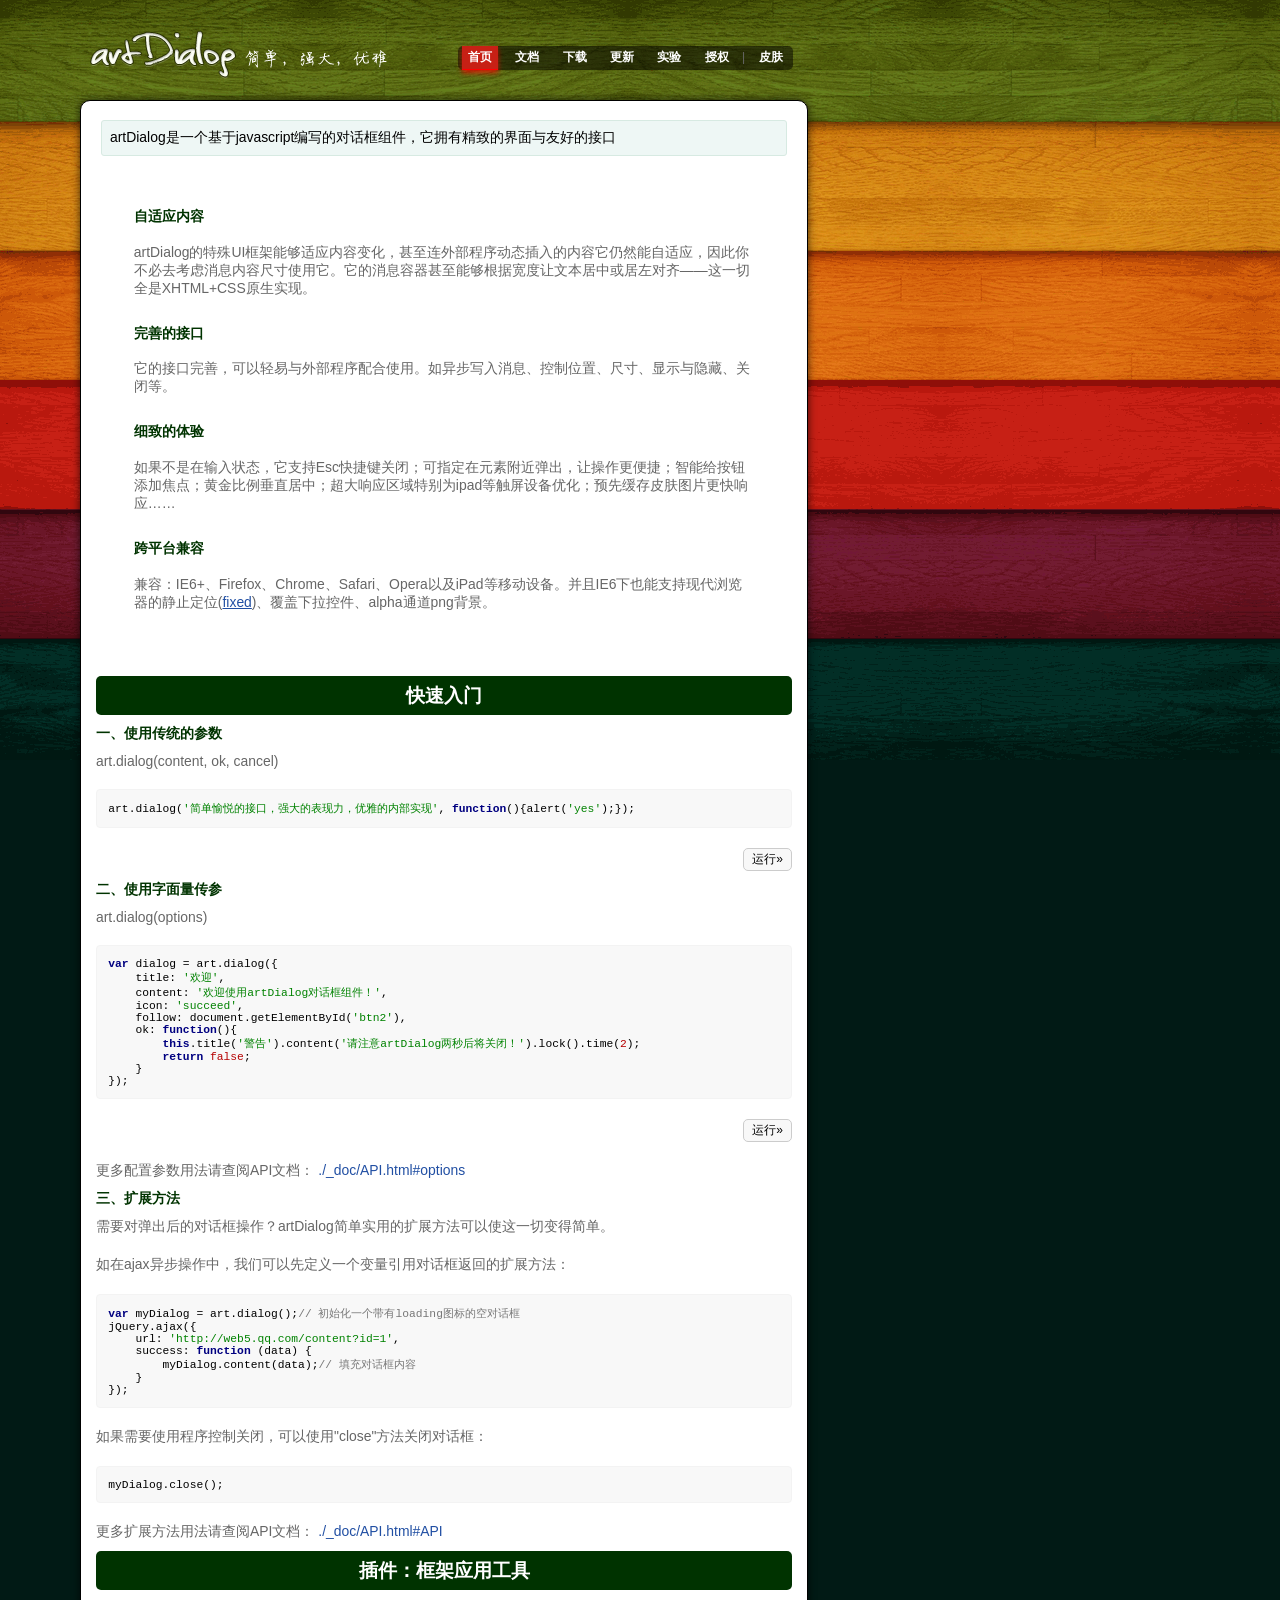
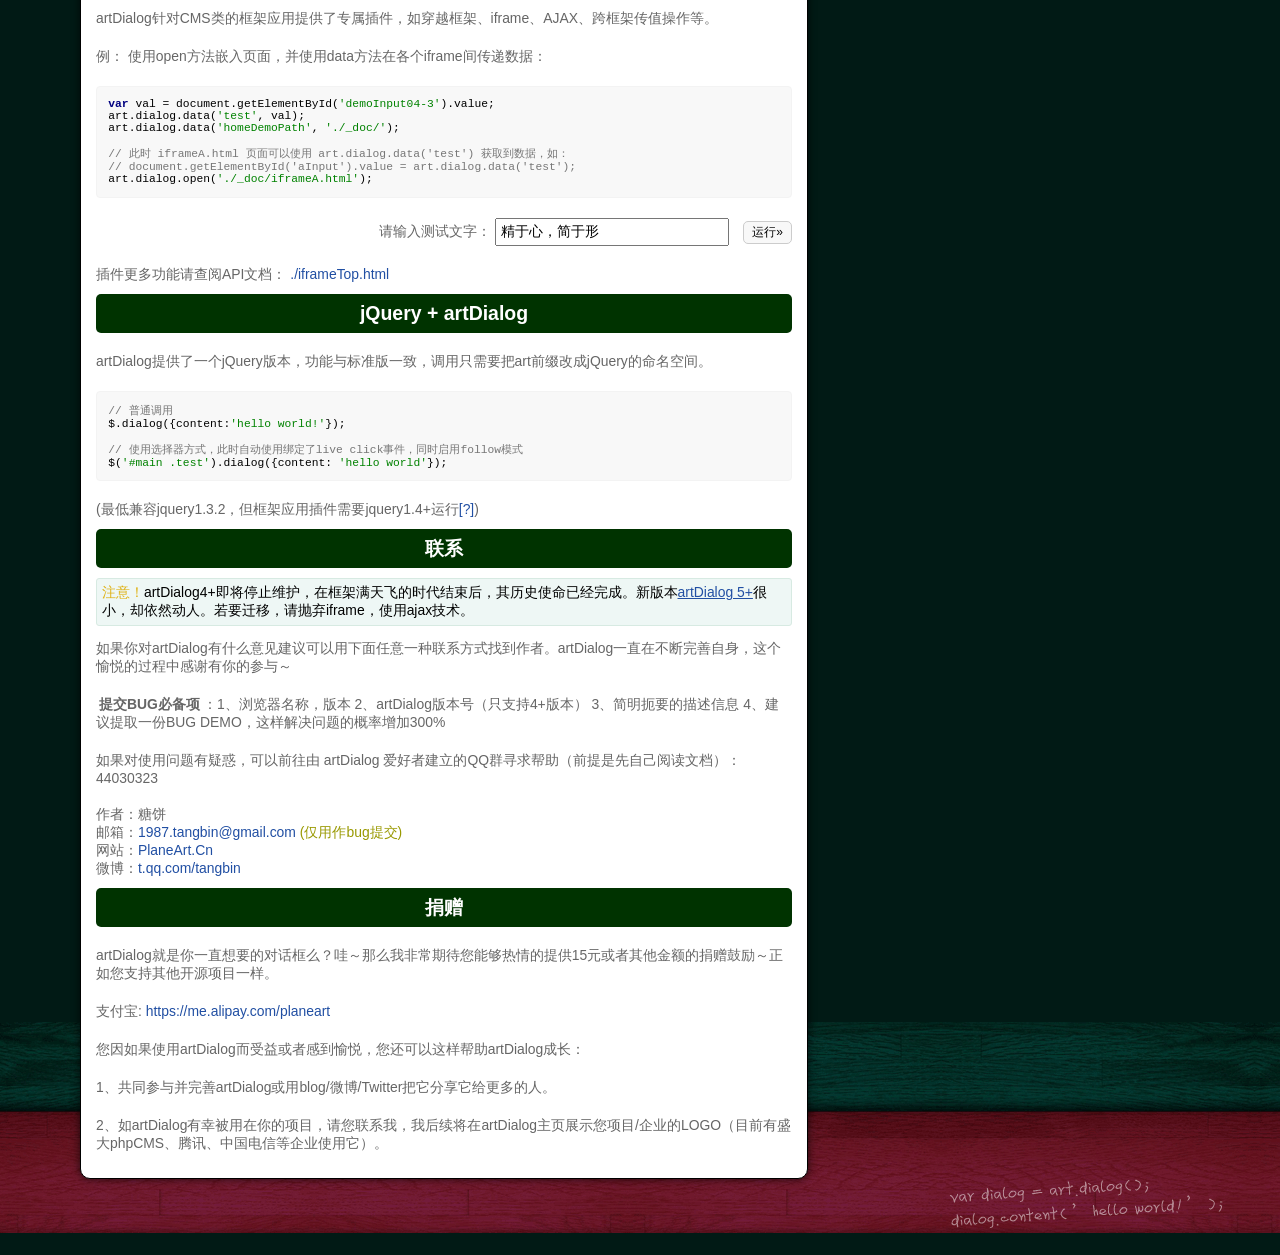
<file: Cheqishi/src/main/resources/static/public/artDialog4.1.7/index.html>
﻿<!DOCTYPE html PUBLIC "-//W3C//DTD XHTML 1.0 Transitional//EN" "http://www.w3.org/TR/xhtml1/DTD/xhtml1-transitional.dtd">
<html xmlns="http://www.w3.org/1999/xhtml">
<head>
<meta http-equiv="Content-Type" content="text/html; charset=utf-8" />
<title>artDialog</title>
<meta name="keywords" content="artDialog,javascript,dialog,jQuery" />
<meta name="description" content="artDialog是一个精巧的web对话框组件，压缩后只有十多KB，并且不依赖其他框架。" />
<script>
// skin demo
(function() {
	var _skin, _jQuery;
	var _search = window.location.search;
	if (_search) {
		_skin = _search.split('demoSkin=')[1];
		_jQuery = _search.indexOf('jQuery=true') !== -1;
		if (_jQuery) document.write('<scr'+'ipt src="jquery-1.6.2.min.js"></sc'+'ript>');
	};
	
	document.write('<scr'+'ipt src="artDialog.source.js?skin=' + (_skin || 'default') +'"></sc'+'ript>');
	window._isDemoSkin = !!_skin;
})();
</script>
<script src="./plugins/iframeTools.source.js"></script>
<script src="./_doc/demo.js"></script>
<script src="./_doc/highlight/highlight.pack.js"></script>
<script src="./_doc/highlight/languages/javascript.js"></script>
<script>
hljs.tabReplace = '    ';
hljs.initHighlightingOnLoad();
</script>
<link href="./_doc/demo.css" rel="stylesheet" type="text/css" />
<link rel="stylesheet" href="./_doc/highlight/styles/magula.css" />
</head>

<body>
<div id="doc">
  <div id="header">
    <h1 id="logo"><a href="index.html">artDialog</a></h1>
    <ul id="nav" class="nav">
      <li><a href="index.html" class="home">首页</a></li>
      <li><a href="./_doc/API.html" class="api">文档</a></li>
      <li><a href="./_doc/down.html" class="down">下载</a></li>
      <li><a href="./_doc/log.html" class="log">更新</a></li>
      <li><a href="./_doc/labs.html" class="labs">实验</a></li>
      <li><a href="./_doc/license.html" class="license">授权</a></li>
      |
      <li><a href="#" id="nav-skin">皮肤</a></li>
    </ul>
  </div>
  <div id="main">
    <div class="tips" style="margin:4px 5px; padding:8px; background:#EEF7F5; text-align:left; color:#000; border-radius:3px; border:1px solid #D7EAE2; ">artDialog是一个基于javascript编写的对话框组件，它拥有精致的界面与友好的接口</div>
    <dl class="about">
      <dt>自适应内容</dt>
      <dd>artDialog的特殊UI框架能够适应内容变化，甚至连外部程序动态插入的内容它仍然能自适应，因此你不必去考虑消息内容尺寸使用它。它的消息容器甚至能够根据宽度让文本居中或居左对齐——这一切全是XHTML+CSS原生实现。</dd>
      <dt>完善的接口</dt>
      <dd>它的接口完善，可以轻易与外部程序配合使用。如异步写入消息、控制位置、尺寸、显示与隐藏、关闭等。</dd>
      <dt>细致的体验</dt>
      <dd>如果不是在输入状态，它支持Esc快捷键关闭；可指定在元素附近弹出，让操作更便捷；智能给按钮添加焦点；黄金比例垂直居中；超大响应区域特别为ipad等触屏设备优化；预先缓存皮肤图片更快响应……</dd>
      <dt>跨平台兼容</dt>
      <dd>兼容：IE6+、Firefox、Chrome、Safari、Opera以及iPad等移动设备。并且IE6下也能支持现代浏览器的静止定位(<a href="http://www.planeart.cn/?p=877" target="_blank" title="阅读作者ie6Fixed相关博文" style="text-decoration:underline">fixed</a>)、<!--[if gte IE 7]><!-->覆盖下拉控件<!--<![endif]--><!--[if lt IE 7]><select><option>覆盖下拉控件</option></select><![endif]-->、alpha通道png背景。</dd>
    </dl>
    <h2>快速入门</h2>
    <h3>一、使用传统的参数</h3>
    <p>art.dialog(content, ok, cancel)</p>
    <div id="demoCode01">
      <pre><code class=" javascript">art.dialog('简单愉悦的接口，强大的表现力，优雅的内部实现', function(){alert('yes');});</code></pre>
    </div>
    <p class="buttons">
      <button class="runCode" id="btn1" title="btn1" name="demoCode01">运行&raquo;</button>
    </p>
    <h3>二、使用字面量传参</h3>
    <p>art.dialog(options)</p>
    <div id="demoCode02">
      <pre><code class=" javascript">var dialog = art.dialog({
    title: '欢迎',
	content: '欢迎使用artDialog对话框组件！',
	icon: 'succeed',
    follow: document.getElementById('btn2'),
    ok: function(){
        this.title('警告').content('请注意artDialog两秒后将关闭！').lock().time(2);
        return false;
    }
});
</code></pre>
    </div>
    <p class="buttons">
      <button class="runCode" id="btn2" title="btn2" name="demoCode02">运行&raquo;</button>
    </p>
    <p>更多配置参数用法请查阅API文档： <a href="./_doc/API.html#options">./_doc/API.html#options</a></p>
    <h3>三、扩展方法</h3>
    <p>需要对弹出后的对话框操作？artDialog简单实用的扩展方法可以使这一切变得简单。</p>
    <p>如在ajax异步操作中，我们可以先定义一个变量引用对话框返回的扩展方法：</p>
    <pre><code class=" javascript">var myDialog = art.dialog();// 初始化一个带有loading图标的空对话框
jQuery.ajax({
	url: 'http://web5.qq.com/content?id=1',
    success: function (data) {
        myDialog.content(data);// 填充对话框内容
    }
});
</code></pre>
    <p>如果需要使用程序控制关闭，可以使用"close"方法关闭对话框：</p>
    <pre><code class=" javascript">myDialog.close();</code></pre>
    <p>更多扩展方法用法请查阅API文档： <a href="./_doc/API.html#API">./_doc/API.html#API</a></p>
    <h2>插件：框架应用工具</h2>
    <p>artDialog针对CMS类的框架应用提供了专属插件，如穿越框架、iframe、AJAX、跨框架传值操作等。</p>
    <p>例： 使用open方法嵌入页面，并使用data方法在各个iframe间传递数据：</p>
    <div id="demoCode04-3">
      <pre><code class="javascript">var val = document.getElementById('demoInput04-3').value;
art.dialog.data('test', val);
art.dialog.data('homeDemoPath', './_doc/');

// 此时 iframeA.html 页面可以使用 art.dialog.data('test') 获取到数据，如：
// document.getElementById('aInput').value = art.dialog.data('test');
art.dialog.open('./_doc/iframeA.html');
</code></pre>
    </div>
    <p class="buttons"> 请输入测试文字：
      <input id="demoInput04-3" title="demoInput04-3" type="text" value="精于心，简于形" style="padding:4px; width:16em; margin-right:10px" />
      <button class="runCode" name="demoCode04-3">运行&raquo;</button>
    </p>
    <p>插件更多功能请查阅API文档： <a target="_blank" href="./iframeTop.html">./iframeTop.html</a></p>
    <h2>jQuery + artDialog</h2>
    <p>artDialog提供了一个jQuery版本，功能与标准版一致，调用只需要把art前缀改成jQuery的命名空间。</p>
    <pre><code class=" javascript">// 普通调用
$.dialog({content:'hello world!'});

// 使用选择器方式，此时自动使用绑定了live click事件，同时启用follow模式
$('#main .test').dialog({content: 'hello world'});</code></pre>
<p>(最低兼容jquery1.3.2，但框架应用插件需要jquery1.4+运行<a href="#?" title="jQuery版本小于1.4不能获取iframe内部尺寸，导致open方法无法自适应内容尺寸">[?]</a>)</p>
    <h2>联系</h2>


<div style="margin:4px 0; padding:5px; background:#EEF7F5; text-align:left; color:#000; border-radius:3px; border:1px solid #D7EAE2;" class="tips"><span style="color:#DFB113">注意！</span>artDialog4+即将停止维护，在框架满天飞的时代结束后，其历史使命已经完成。新版本<a href="https://github.com/aui/artDialog" style="text-decoration:underline;">artDialog 5+</a>很小，却依然动人。若要迁移，请抛弃iframe，使用ajax技术。</div>

    <p>如果你对artDialog有什么意见建议可以用下面任意一种联系方式找到作者。artDialog一直在不断完善自身，这个愉悦的过程中感谢有你的参与～</p>
    <p><strong>提交BUG必备项</strong>：1、浏览器名称，版本 2、artDialog版本号（只支持4+版本） 3、简明扼要的描述信息 4、建议提取一份BUG DEMO，这样解决问题的概率增加300%</p>
    <p>如果对使用问题有疑惑，可以前往由 artDialog 爱好者建立的QQ群寻求帮助（前提是先自己阅读文档）： 44030323 </p>
    <p>作者：糖饼<br />
      邮箱：<span id="myEmail"></span> <span style="color:#990">(仅用作bug提交)</span><br />
      网站：<a href="http://www.planeart.cn" target="_blank">PlaneArt.Cn</a><br />
      微博：<a href="http://t.qq.com/tangbin">t.qq.com/tangbin</a></p>
    <h2>捐赠</h2>
    <p>artDialog就是你一直想要的对话框么？哇～那么我非常期待您能够热情的提供15元或者其他金额的捐赠鼓励～正如您支持其他开源项目一样。</p>
    <p>支付宝: <a href="https://me.alipay.com/planeart" target="_blank">https://me.alipay.com/planeart</a></p>
    <p>您因如果使用artDialog而受益或者感到愉悦，您还可以这样帮助artDialog成长：</p>
    <p> 1、共同参与并完善artDialog或用blog/微博/Twitter把它分享它给更多的人。</p>
    <p> 2、如artDialog有幸被用在你的项目，请您联系我，我后续将在artDialog主页展示您项目/企业的LOGO（目前有盛大phpCMS、腾讯、中国电信等企业使用它）。</p>
  </div>
  <div id="footer"></div>
</div>
<script>
(function(){
	var myMail = 1987 + '.' + 'tangbin' + '@' + 'gmail.com';
	myMail = '<a href="mailto:' + myMail + '">' + myMail + '</a>';
	document.getElementById('myEmail').innerHTML = myMail;
	

})();
</script>
<script>_isDemoSkin && window._demoSkin && _demoSkin();</script>
</body>
</html>
</file>
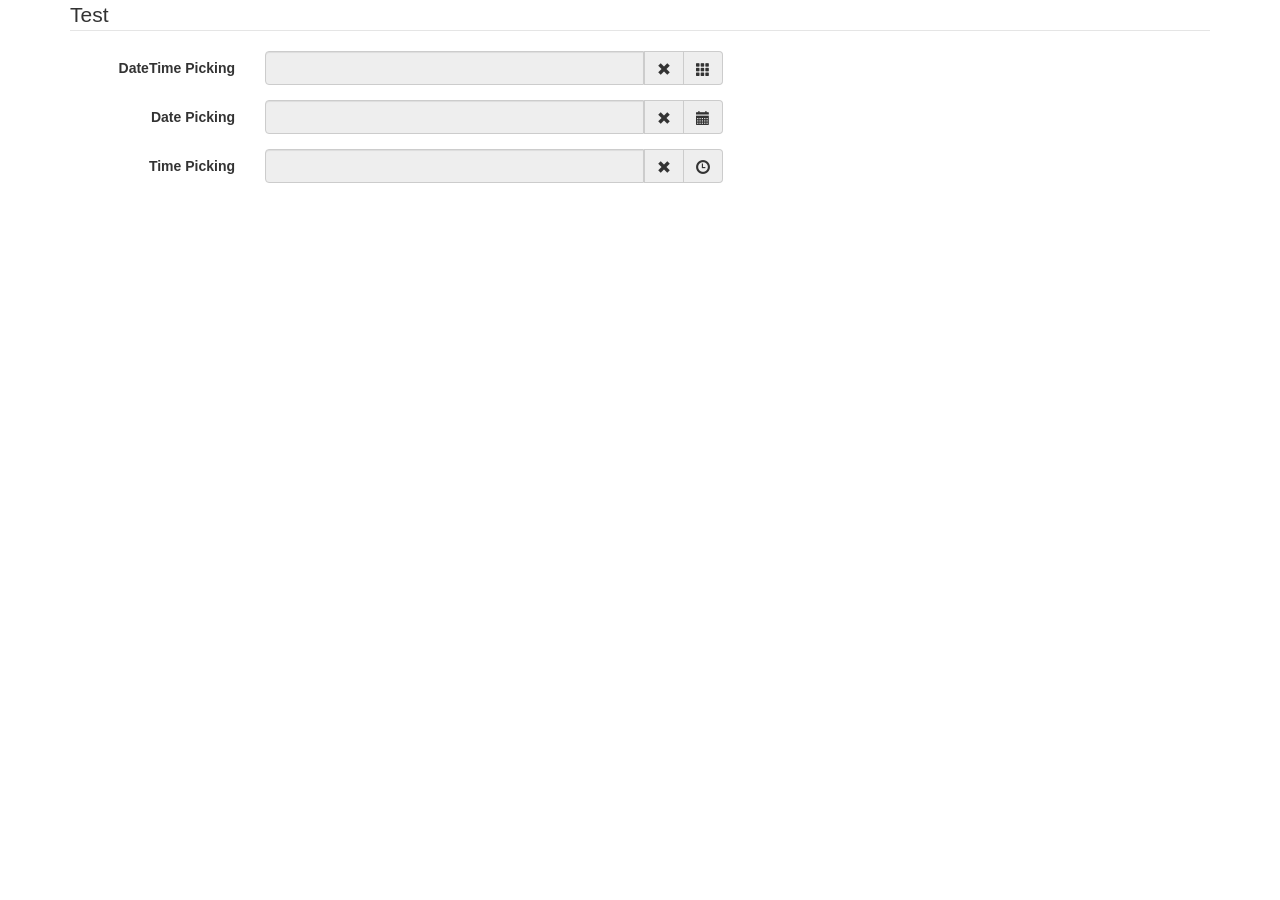
<file: Cheqishi/src/main/resources/static/img/pd-8393e91a-c1ba-11e4-8770-00163e001348/bootstrap-datetimepicker-master-150303233229/index.html>
<!doctype html>
<html>
<head>
<meta charset="utf-8">
<title>无标题文档</title>
<style type="text/css">
body {
	margin: 0px;
}
iframe{
	border-width: 0px;
}
</style>
</head>

<body>
<iframe src="sampleinbootstrapv3/index.html" width="100%" height="800px">


</body>
</html>
</file>
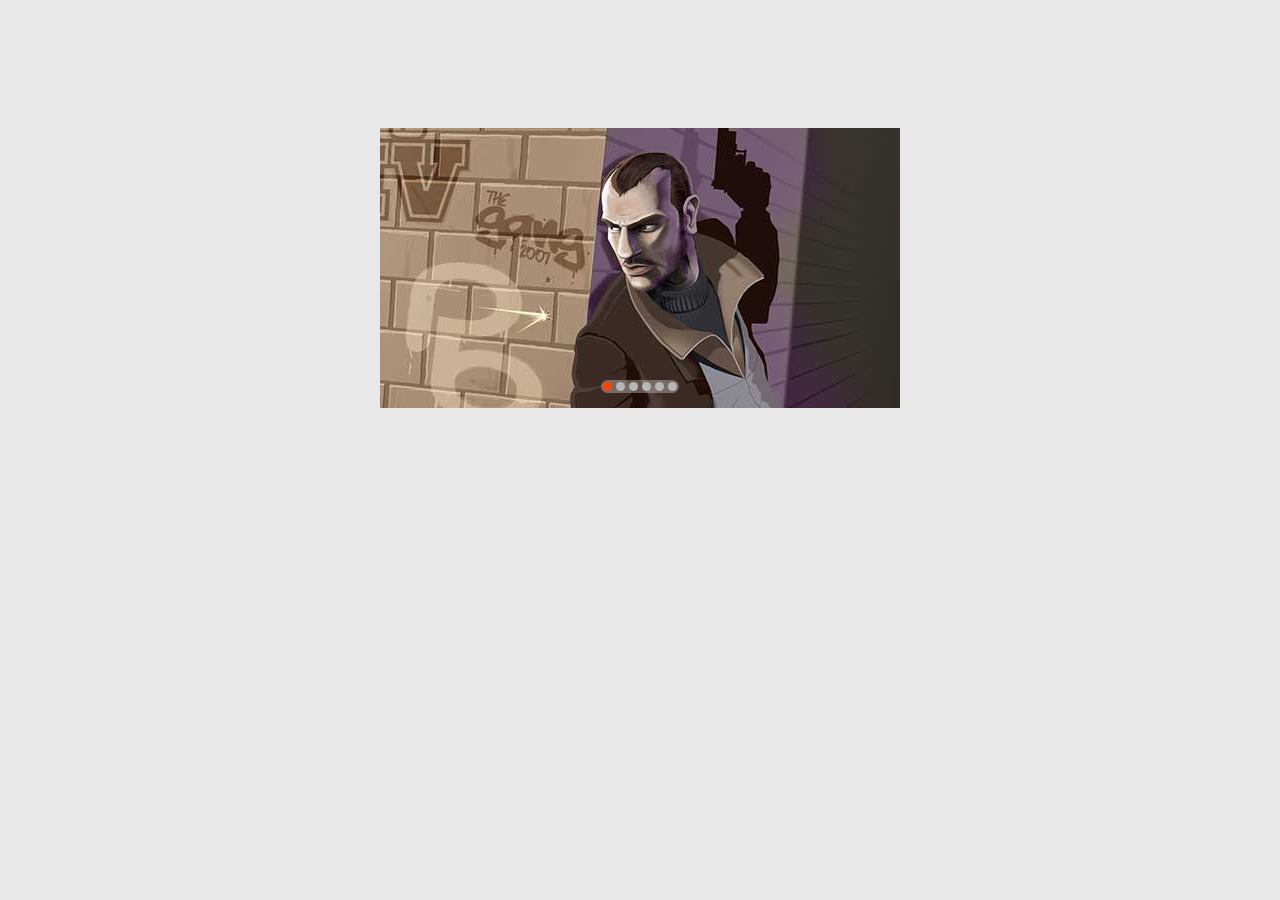
<file: Cheqishi/src/main/resources/static/img/pd-f10ed558-2d96-11e4-8b02-000c29f61318/taobaolbt/index.html>
<!DOCTYPE html PUBLIC "-//W3C//DTD XHTML 1.0 Transitional//EN" "http://www.w3.org/TR/xhtml1/DTD/xhtml1-transitional.dtd">
<html xmlns="http://www.w3.org/1999/xhtml">
<head>
<meta http-equiv="Content-Type" content="text/html; charset=utf-8" />
<title>仿淘宝首页jquery轮播焦点图</title>

<style type="text/css">
body,ul,ol,li,p,h1,h2,h3,h4,h5,h6,form,fieldset,table,td,img,div,dl,dt,dd,input{margin:0;padding:0;}
body{ font-size: 12px; background-color: #E8E8E8; }
img{border:none;}
li{list-style:none;}
input,select,textarea{outline:none;}
textarea{resize:none;}
a{text-decoration:none;}

/*清浮动*/
.clearfix:after{content:"";display:block;clear:both;}
.clearfix{zoom:1;}

/* banner */
.banner{ width: 520px; height: 280px; position: relative; overflow: hidden; margin-bottom: 0; margin-left: auto; margin-right: auto; margin-top: 10%; }
.banner-btn{display:none;}
.banner-btn a{display:block;line-height:40px;position:absolute;top:120px;width:40px;height:40px;background-color:#000;opacity:0.3;filter:alpha(opacity=30) color:rgb(255, 255, 255);overflow:hidden;z-index:4;}
.prevBtn{left:5px;}
.nextBtn{right:5px;}
.banner-img{font-size:0;*word-spacing:-1px;/* IE6、7 */ letter-spacing:-3px;position:relative;}
.banner-img li{display:inline-block;*display:inline;*zoom:1;/* IE6、7 */ vertical-align:top;letter-spacing:normal;word-spacing:normal;font-size:12px;}
.banner i{background:url(http://gtms01.alicdn.com/tps/i1/T1szNBFzlmXXX8QSDI-400-340.png)  no-repeat;width:15px;height:23px;cursor:pointer;margin:8px 0 0 12px;display:block;}
.banner .nextBtn i{background-position:-200px -24px;}
.banner .prevBtn i{background-position:-200px 0px;}

.banner-circle{position:absolute;left:50%;bottom:15px;height:13px;text-align:center;font-size:0;border-radius:10px;background:rgba(255,255,255,0.3);filter:alpha(opacity:30);}
.banner-circle li{border-radius:10px;margin:2px;display:inline-block;display:-moz-inline-stack;vertical-align:middle;zoom:1;}
.banner-circle li a{display:block;padding-top:9px;width:9px;height:0;border-radius:50%;background:#B7B7B7;overflow:hidden;}
.banner-circle .selected a{background:#F40;}
</style>

<script type="text/javascript" src="js/jquery.min.js"></script>
<script type="text/javascript">
$(function(){
        var $banner=$('.banner');
        var $banner_ul=$('.banner-img');
        var $btn=$('.banner-btn');
        var $btn_a=$btn.find('a')
        var v_width=$banner.width();
        
        var page=1;
        
        var timer=null;
        var btnClass=null;

        var page_count=$banner_ul.find('li').length;//把这个值赋给小圆点的个数
        
        var banner_cir="<li class='selected' href='#'><a></a></li>";
        for(var i=1;i<page_count;i++){
                //动态添加小圆点
                banner_cir+="<li><a href='#'></a></li>";
                }
        $('.banner-circle').append(banner_cir);
        
        var cirLeft=$('.banner-circle').width()*(-0.5);
        $('.banner-circle').css({'marginLeft':cirLeft});
        
        $banner_ul.width(page_count*v_width);
        
        function move(obj,classname){
                //手动及自动播放
        if(!$banner_ul.is(':animated')){
                if(classname=='prevBtn'){
                        if(page==1){
                                        $banner_ul.animate({left:-v_width*(page_count-1)});
                                        page=page_count; 
                                        cirMove();
                        }
                        else{
                                        $banner_ul.animate({left:'+='+v_width},"slow");
                                        page--;
                                        cirMove();
                        }        
                }
                else{
                        if(page==page_count){
                                        $banner_ul.animate({left:0});
                                        page=1;
                                        cirMove();
                                }
                        else{
                                        $banner_ul.animate({left:'-='+v_width},"slow");
                                        page++;
                                        cirMove();
                                }
                        }
                }
        }
        
        function cirMove(){
                //检测page的值，使当前的page与selected的小圆点一致
                $('.banner-circle li').eq(page-1).addClass('selected')
                                                                                                .siblings().removeClass('selected');
        }
        
        $banner.mouseover(function(){
                $btn.css({'display':'block'});
                clearInterval(timer);
                                }).mouseout(function(){
                $btn.css({'display':'none'});                
                clearInterval(timer);
                timer=setInterval(move,3000);
                                }).trigger("mouseout");//激活自动播放

        $btn_a.mouseover(function(){
                //实现透明渐变，阻止冒泡
                        $(this).animate({opacity:0.6},'fast');
                        $btn.css({'display':'block'});
                         return false;
                }).mouseleave(function(){
                        $(this).animate({opacity:0.3},'fast');
                        $btn.css({'display':'none'});
                         return false;
                }).click(function(){
                        //手动点击清除计时器
                        btnClass=this.className;
                        clearInterval(timer);
                        timer=setInterval(move,3000);
                        move($(this),this.className);
                });
                
        $('.banner-circle li').live('click',function(){
                        var index=$('.banner-circle li').index(this);
                        $banner_ul.animate({left:-v_width*index},'slow');
                        page=index+1;
                        cirMove();
                });
});
</script>

</head>

<body>

<div class="banner">
	<div class="banner-btn">
		<a href="javascript:;" class="prevBtn"><i></i></a>
		<a href="javascript:;" class="nextBtn"><i></i></a>
	</div>
	<ul class="banner-img">
		<li><a href="#"><img src="img/1.jpg"></a></li>
		<li><a href="#"><img src="img/2.jpg"></a></li>
		<li><a href="#"><img src="img/3.jpg"></a></li>
		<li><a href="#"><img src="img/4.jpg"></a></li>
		<li><a href="#"><img src="img/5.jpg"></a></li>
		<li><a href="#"><img src="img/6.jpg"></a></li>
	</ul>
	<ul class="banner-circle"></ul>
</div>



</body>
</html>
</file>
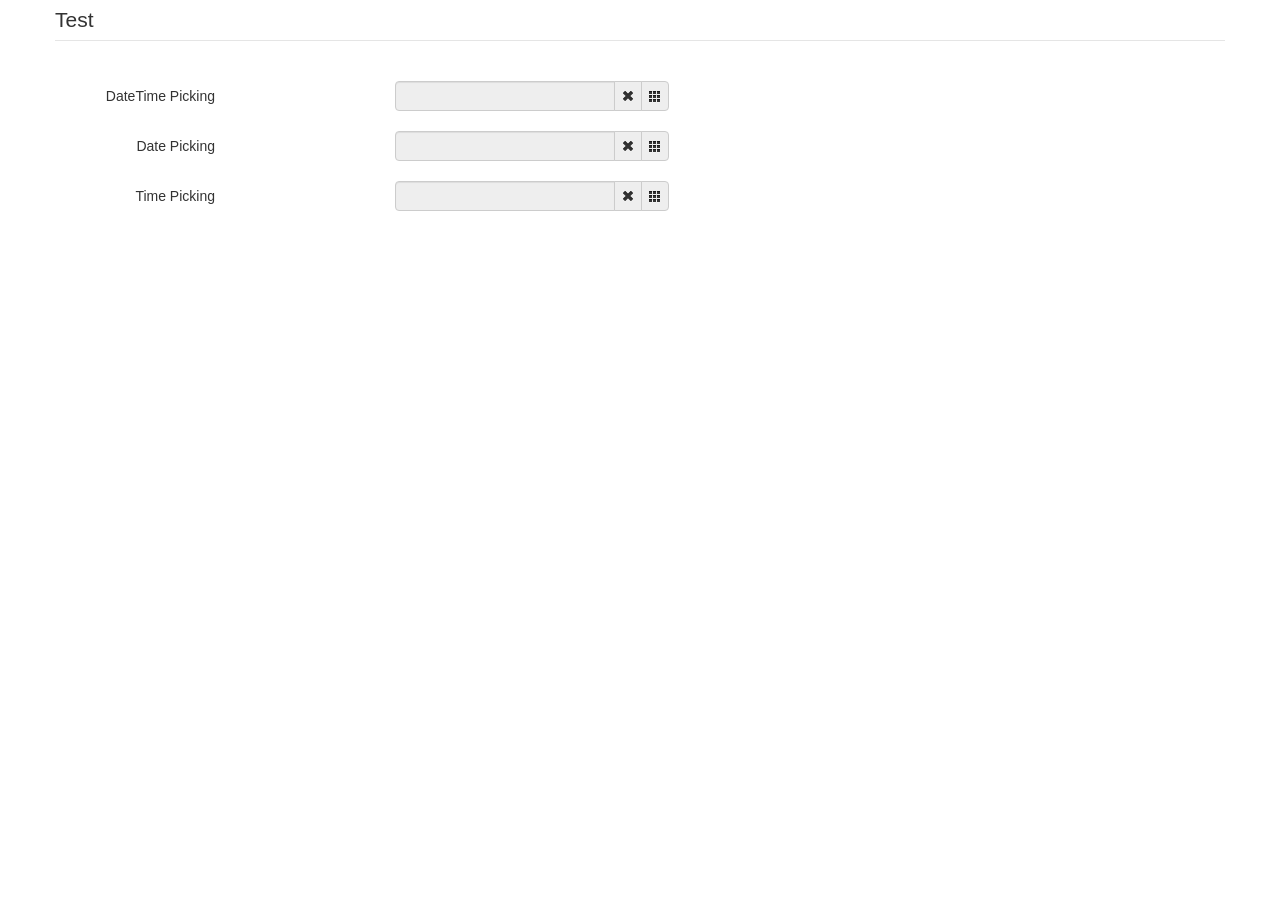
<file: Cheqishi/src/main/resources/static/img/pd-8393e91a-c1ba-11e4-8770-00163e001348/bootstrap-datetimepicker-master-150303233229/sample in bootstrap v2/index.html>
<!DOCTYPE html>
<html>
<head>
    <title></title>
    <link href="./bootstrap/css/bootstrap.min.css" rel="stylesheet" media="screen">
    <link href="../css/bootstrap-datetimepicker.min.css" rel="stylesheet" media="screen">
</head>

<body>
<div class="container">
    <form action="" class="form-horizontal">
        <fieldset>
            <legend>Test</legend>
            <div class="control-group">
                <label class="control-label">DateTime Picking</label>
                <div class="controls input-append date form_datetime" data-date="1979-09-16T05:25:07Z" data-date-format="dd MM yyyy - HH:ii p" data-link-field="dtp_input1">
                    <input size="16" type="text" value="" readonly>
                    <span class="add-on"><i class="icon-remove"></i></span>
					<span class="add-on"><i class="icon-th"></i></span>
                </div>
				<input type="hidden" id="dtp_input1" value="" /><br/>
            </div>
			<div class="control-group">
                <label class="control-label">Date Picking</label>
                <div class="controls input-append date form_date" data-date="" data-date-format="dd MM yyyy" data-link-field="dtp_input2" data-link-format="yyyy-mm-dd">
                    <input size="16" type="text" value="" readonly>
                    <span class="add-on"><i class="icon-remove"></i></span>
					<span class="add-on"><i class="icon-th"></i></span>
                </div>
				<input type="hidden" id="dtp_input2" value="" /><br/>
            </div>
			<div class="control-group">
                <label class="control-label">Time Picking</label>
                <div class="controls input-append date form_time" data-date="" data-date-format="hh:ii" data-link-field="dtp_input3" data-link-format="hh:ii">
                    <input size="16" type="text" value="" readonly>
                    <span class="add-on"><i class="icon-remove"></i></span>
					<span class="add-on"><i class="icon-th"></i></span>
                </div>
				<input type="hidden" id="dtp_input3" value="" /><br/>
            </div>
        </fieldset>
    </form>
</div>

<script type="text/javascript" src="./jquery/jquery-1.8.3.min.js" charset="UTF-8"></script>
<script type="text/javascript" src="./bootstrap/js/bootstrap.min.js"></script>
<script type="text/javascript" src="../js/bootstrap-datetimepicker.js" charset="UTF-8"></script>
<script type="text/javascript" src="../js/locales/bootstrap-datetimepicker.fr.js" charset="UTF-8"></script>
<script type="text/javascript">
    $('.form_datetime').datetimepicker({
        //language:  'fr',
        weekStart: 1,
        todayBtn:  1,
		autoclose: 1,
		todayHighlight: 1,
		startView: 2,
		forceParse: 0,
        showMeridian: 1
    });
	$('.form_date').datetimepicker({
        language:  'fr',
        weekStart: 1,
        todayBtn:  1,
		autoclose: 1,
		todayHighlight: 1,
		startView: 2,
		minView: 2,
		forceParse: 0
    });
	$('.form_time').datetimepicker({
        language:  'fr',
        weekStart: 1,
        todayBtn:  1,
		autoclose: 1,
		todayHighlight: 1,
		startView: 1,
		minView: 0,
		maxView: 1,
		forceParse: 0
    });
</script>

</body>
</html>
</file>
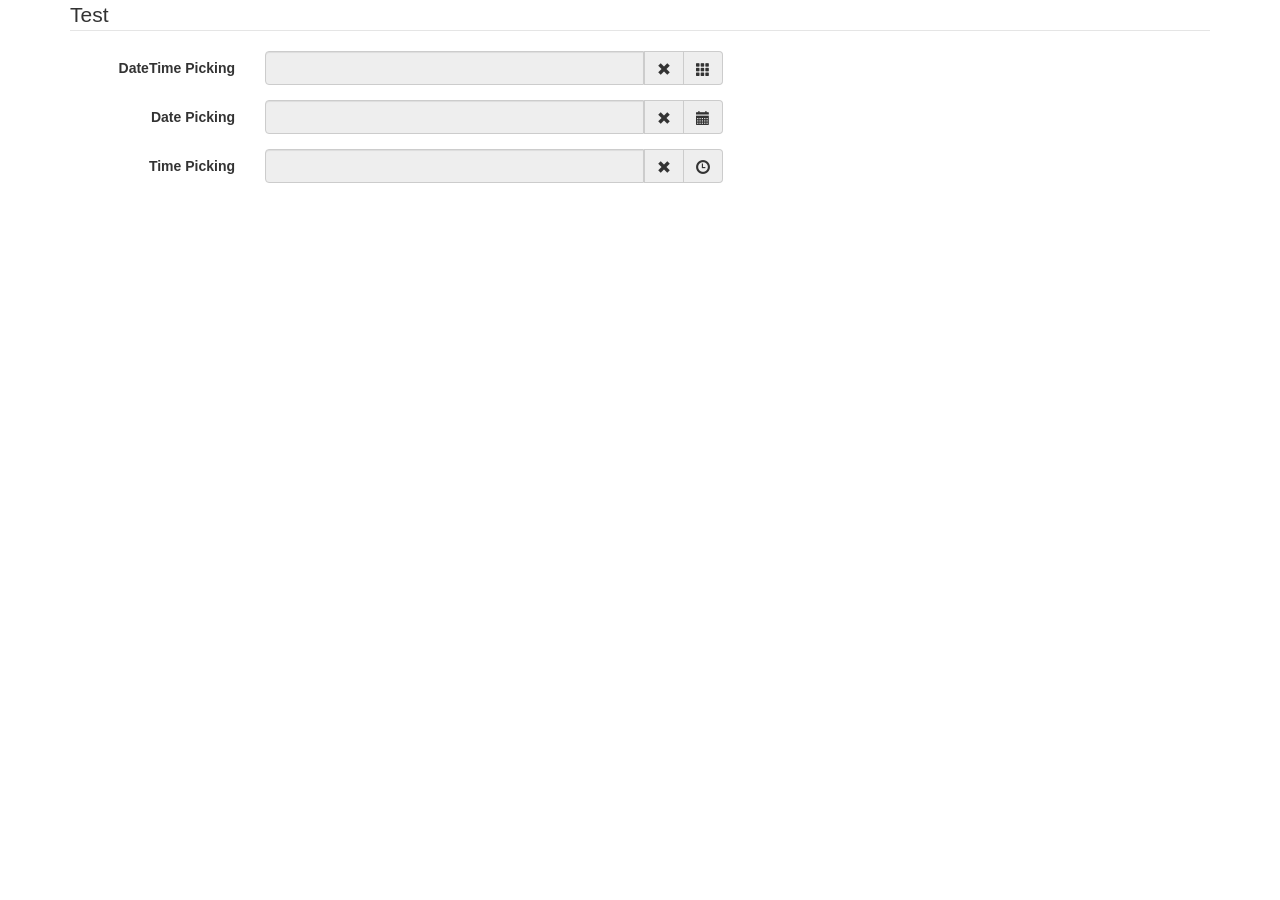
<file: Cheqishi/src/main/resources/static/img/pd-8393e91a-c1ba-11e4-8770-00163e001348/bootstrap-datetimepicker-master-150303233229/sampleinbootstrapv3/index.html>
<!DOCTYPE html>
<html>
<head>
    <title></title>
    <link href="./bootstrap/css/bootstrap.min.css" rel="stylesheet" media="screen">
    <link href="../css/bootstrap-datetimepicker.min.css" rel="stylesheet" media="screen">
</head>

<body>
<div class="container">
    <form action="" class="form-horizontal"  role="form">
        <fieldset>
            <legend>Test</legend>
            <div class="form-group">
                <label for="dtp_input1" class="col-md-2 control-label">DateTime Picking</label>
                <div class="input-group date form_datetime col-md-5" data-date="1979-09-16T05:25:07Z" data-date-format="dd MM yyyy - HH:ii p" data-link-field="dtp_input1">
                    <input class="form-control" size="16" type="text" value="" readonly>
                    <span class="input-group-addon"><span class="glyphicon glyphicon-remove"></span></span>
					<span class="input-group-addon"><span class="glyphicon glyphicon-th"></span></span>
                </div>
				<input type="hidden" id="dtp_input1" value="" /><br/>
            </div>
			<div class="form-group">
                <label for="dtp_input2" class="col-md-2 control-label">Date Picking</label>
                <div class="input-group date form_date col-md-5" data-date="" data-date-format="dd MM yyyy" data-link-field="dtp_input2" data-link-format="yyyy-mm-dd">
                    <input class="form-control" size="16" type="text" value="" readonly>
                    <span class="input-group-addon"><span class="glyphicon glyphicon-remove"></span></span>
					<span class="input-group-addon"><span class="glyphicon glyphicon-calendar"></span></span>
                </div>
				<input type="hidden" id="dtp_input2" value="" /><br/>
            </div>
			<div class="form-group">
                <label for="dtp_input3" class="col-md-2 control-label">Time Picking</label>
                <div class="input-group date form_time col-md-5" data-date="" data-date-format="hh:ii" data-link-field="dtp_input3" data-link-format="hh:ii">
                    <input class="form-control" size="16" type="text" value="" readonly>
                    <span class="input-group-addon"><span class="glyphicon glyphicon-remove"></span></span>
					<span class="input-group-addon"><span class="glyphicon glyphicon-time"></span></span>
                </div>
				<input type="hidden" id="dtp_input3" value="" /><br/>
            </div>
        </fieldset>
    </form>
</div>

<script type="text/javascript" src="./jquery/jquery-1.8.3.min.js" charset="UTF-8"></script>
<script type="text/javascript" src="./bootstrap/js/bootstrap.min.js"></script>
<script type="text/javascript" src="../js/bootstrap-datetimepicker.js" charset="UTF-8"></script>
<script type="text/javascript" src="../js/locales/bootstrap-datetimepicker.fr.js" charset="UTF-8"></script>
<script type="text/javascript">
    $('.form_datetime').datetimepicker({
        //language:  'fr',
        weekStart: 1,
        todayBtn:  1,
		autoclose: 1,
		todayHighlight: 1,
		startView: 2,
		forceParse: 0,
        showMeridian: 1
    });
	$('.form_date').datetimepicker({
        language:  'fr',
        weekStart: 1,
        todayBtn:  1,
		autoclose: 1,
		todayHighlight: 1,
		startView: 2,
		minView: 2,
		forceParse: 0
    });
	$('.form_time').datetimepicker({
        language:  'fr',
        weekStart: 1,
        todayBtn:  1,
		autoclose: 1,
		todayHighlight: 1,
		startView: 1,
		minView: 0,
		maxView: 1,
		forceParse: 0
    });
</script>

</body>
</html>
</file>
<file: Cheqishi/src/main/resources/static/public/artDialog4.1.7/_doc/demo.css>
@charset "utf-8";
body, div, dl, dt, dd, ul, ol, li, h1, h2, h3, h4, h5, h6, pre, code, form, fieldset, legend, input, button, textarea, p, blockquote, th, td { margin: 0; padding: 0; }
fieldset, img { border: 0; }
img { display:inline-block; }
:focus { outline: 0; }
address, caption, cite, code, dfn, em, strong, th, var, optgroup { font-style: normal; font-weight: normal; }
h1, h2, h3, h4, h5, h6 { font-size: 100%; font-weight: normal; }
abbr, acronym { border: 0; font-variant: normal; }
input, button, textarea, select, optgroup, option { font-family: inherit; font-size: inherit; font-style: inherit; font-weight: inherit; }
code, kbd, samp, tt { font-size:100%; }
input, button, textarea, select { *font-size: 100%;
}
ol, ul { list-style: none outside none; }
table { border-collapse: collapse; border-spacing: 0; }
caption, th { text-align: left; }
sup, sub { font-size: 100%; vertical-align: baseline; }
:link, :visited, ins { text-decoration: none; }
blockquote, q { quotes: none; }
blockquote:before, blockquote:after, q:before, q:after { content: ''; content: none; }
pre { padding:1em; background-color:#F8F8F8; border:solid 1px #F3F3F3; -moz-border-radius: 4px; -webkit-border-radius: 4px; border-radius:4px; }
/**/
body { font-size:75%; color:#666; font-family:'Microsoft Yahei', Tahoma, Arial!important; font-family:'宋体', Tahoma, Arial; background:#011a15 url(images/bg.png) repeat-x left top; }
a { color:#214FA3; }
a:hover { text-decoration:underline; }
button {white-space: nowrap;}
* html #logo a { padding:5px 10px 30px 10px; font-size:36px; color:#FFF; font-weight:bold; }
html>body #logo a { display:block; margin-left:10px; height:60px; text-indent:-999em; overflow:hidden;  background:url(images/logo.png) no-repeat; }
#doc { height:100%; background:url(images/bottom.png) repeat-x 0 bottom; }
#header { height:40px; padding:30px 0; }
#logo { float:left; width:320px; }
#nav { float:left; margin-top:16px; margin-left:58px; background:#232323\9; background:rgba(0, 0, 0, .5); border-radius:5px; }
#nav li { margin:0; }
#nav li, #nav li a { display:inline-block; *zoom:1; *display:inline; }
#nav li a { margin:0 4px; padding:3px 6px; color:#FFF; font-size:1em; font-weight:bold; }
#nav li a.select { border-bottom:solid 1px #F00; background:#C72015; box-shadow:0 3px 5px rgba(255, 0, 0, .7); }

#header, #main, #footer { margin:0 80px; }
#main { min-height:640px\9;padding:15px;  position:relative; width:50em; font-size:1.16em; background:#FFF; -moz-border-radius: 10px; -webkit-border-radius: 10px; border-radius:10px; border: solid #000 1px; box-shadow:0 0 8px rgba(0, 0, 0, .7); }
@media screen and (min-width:0) {#main{min-height:640px;}}
#main .mainWrap { min-height:500px; _height:500px; }

#main .about { padding:2em; padding-top:3em; margin-bottom:15px; }
#main .about dd { margin:1em 0 1.5em 0; text-indent:0;  }
#main .about dt { height:2em; line-height:2em; font-size:14px; }
#main h2 { clear:both; font-size:1.4em; height:2em; margin-bottom:10px; line-height:2em; text-align:center; color:#FFF; background:#030; font-weight:bold; -moz-border-radius: 5px; -webkit-border-radius: 5px; border-radius:5px; }
#main .content { text-indent:2em; }
#main h3 { font-weight:bold; color:#003300; }
#main h3 span { font-weight:normal; color:#999; }
#main h4 { margin-top:5px; text-indent:1em; }
#main h3 em, #main h4 em { font-weight:normal; color:#F90; }
#main p { padding:10px 0; }
#main pre { margin:10px 0; *zoom:1; }
#main ul, ol { padding:5px; background-color:#F8F8F8; border:solid 1px #F3F3F3; -moz-border-radius: 5px; -webkit-border-radius: 5px; border-radius:5px; }
#main li { margin:10px; list-style: disc inside; }
#main .buttons { text-align:right; }
#main img { padding:5px; border:1px solid #F6F6F6; }
#main img:hover { border-color:#F0F0F0; }
#main button { font-size:12px; padding:2px 8px; background-color:#F8F8F8; border:solid 1px #CCC; -moz-border-radius: 5px; -webkit-border-radius: 5px; border-radius:5px; cursor:pointer; }
#main button:hover { background: #F5F5F5; }
#main strong { font-weight:bold; margin:0 3px; }
#main dl { margin:0 10px; }
#main dt { font-weight:bold; color:#003300; }
#main dl dd { margin:5px 20px; list-style:inside; text-indent:1em; }
.demoInfo p { padding:8px; }
/*行变色表格*/
table.zebra, .zebra th, .zebra td { border-width: 1px; border-style: solid; margin: 0; font-family:'Microsoft Yahei', Tahoma, Arial!important; font-family:'宋体', Tahoma, Arial; }
table.zebra { table-layout: fixed; width: 100%; margin-bottom: 6px; padding: 0 1px 1px 0; border-spacing: 0; border-collapse: separate; *border-collapse:collapse; border-color: #abb8ce; background: #EDEDED; }
.zebra th { padding: 5px 4px; font-weight: bold; border-color: #f8f8f8 #abb8ce #abb8ce #f8f8f8; text-align: left; text-shadow: 1px 1px 0 #e4edfb; vertical-align: middle; background: #d0dbee; }
.zebra thead th { text-align:center; }
.zebra th strong { color:#090; border-bottom:1px dashed #090;  text-decoration:underline; }
.zebra td { padding:0; }
.zebra th.separate { text-align:center; border-color: #E1F196 #AECD1B #AECD1B #F3FAD6; background-color: #f3f7fd; }
.zebra td { padding: 4px; font: 12px/18px Consolas, "Courier New", Courier, monospace; text-align: left; vertical-align: top; }
.zebra td { border-color: #f8f8f8 #abb8ce #abb8ce #f8f8f8; background: #e0e8f5; }
.zebra tr.odd th { background: #dbe4f4; }
.zebra tr.odd td { background: #e6eef9; }
.zebra br { margin-bottom:1.8em; }
table.zebra .parameter, table.zebra .type, table.zebra .default { width:7em; }
html>body #footer { margin:0 0 0 auto; width:331px; height:54px; background:url(images/text.png) no-repeat; }
</file>
<file: Cheqishi/src/main/resources/static/public/artDialog4.1.7/_doc/highlight/styles/magula.css>
﻿/*
Description: Magula style for highligh.js
Author: Ruslan Keba <rukeba@gmail.com>
Website: http://rukeba.com/
Version: 1.0
Date: 2009-01-03
Music: Aphex Twin / Xtal
*/


pre code, pre .ruby .subst, pre .lisp .title { color: black; }
pre .string, pre .title, pre .parent, pre .tag .attribute .value, pre .rules .value, pre .rules .value .number, pre .preprocessor, pre .ruby .symbol, pre .ruby .symbol .string, pre .ruby .symbol .keyword, pre .ruby .symbol .keymethods, pre .instancevar, pre .aggregate, pre .template_tag, pre .django .variable, pre .smalltalk .class, pre .addition, pre .flow, pre .stream, pre .bash .variable, pre .apache .cbracket { color: #008200; }
pre .comment, pre .annotation, pre .template_comment, pre .diff .header, pre .chunk { color: #777; }
pre .number, pre .date, pre .regexp, pre .literal, pre .smalltalk .symbol, pre .smalltalk .char, pre .change, pre .tex .special { color: #B50000; }
pre .label, pre .javadoc, pre .ruby .string, pre .decorator, pre .filter .argument, pre .localvars, pre .array, pre .attr_selector, pre .pseudo, pre .pi, pre .doctype, pre .deletion, pre .envvar, pre .shebang, pre .apache .sqbracket, pre .nginx .built_in, pre .tex .formula { color: #00e; }
pre .keyword, pre .id, pre .phpdoc, pre .title, pre .built_in, pre .aggregate, pre .smalltalk .class, pre .winutils, pre .bash .variable, pre .apache .tag, pre .xml .tag, pre .xml .title, pre .tex .command { font-weight: bold; color: navy; }
pre .nginx .built_in { font-weight: normal; }
pre .html .css, pre .html .javascript, pre .html .vbscript, pre .tex .formula { opacity: 0.5; }
/* --- */
pre .apache .tag { font-weight: bold; color: blue; }
</file>
